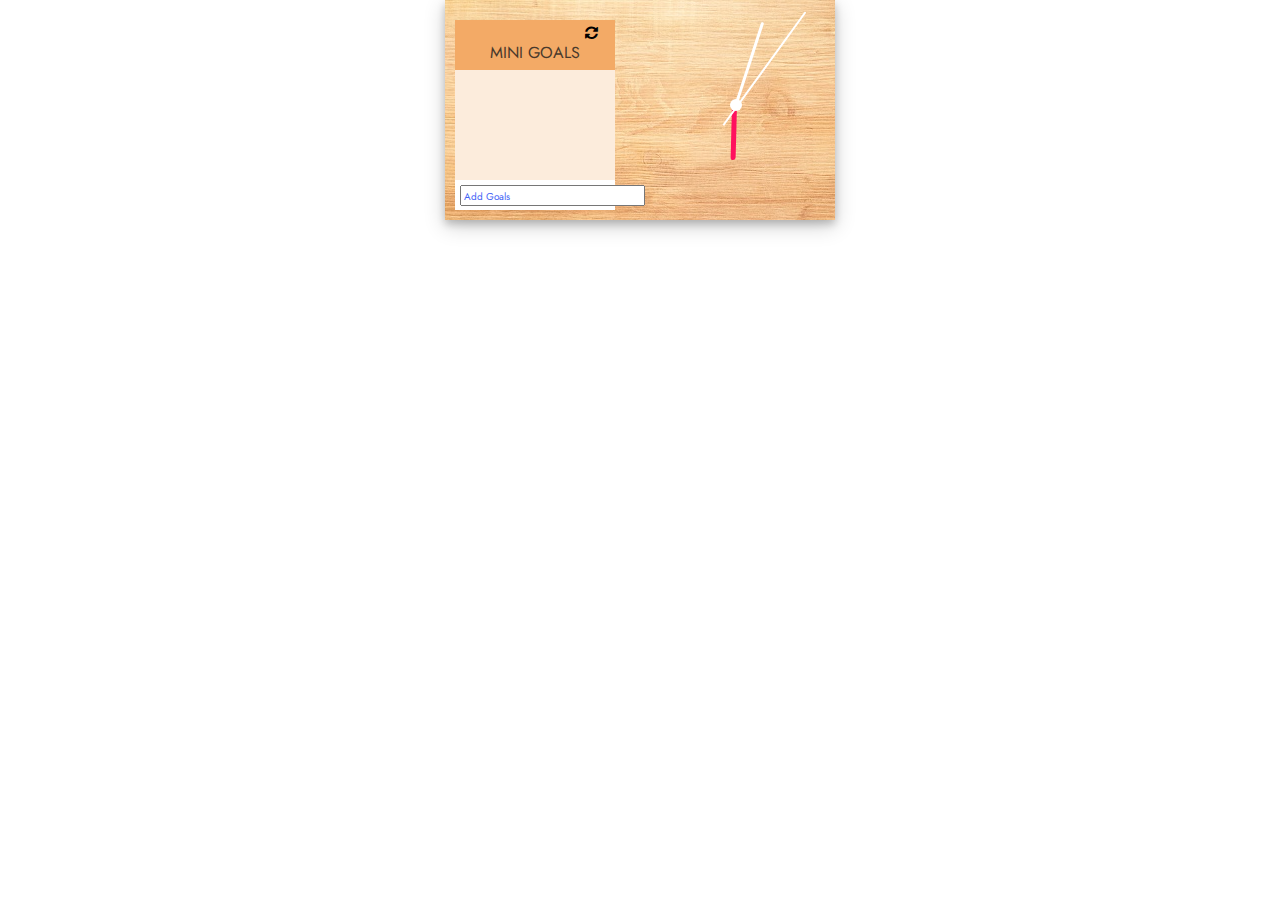
<file: MINI-GOALS/index.html>
<html lang=en>
<head>
	<meta charset = "UTF-8">
	<title> Mini Goals </title>

	<!-- My own styles -->
	<link href="styles/styles.css" rel = "stylesheet">

	<!--Fonts -->
	<link rel="preconnect" href="https://fonts.gstatic.com"> 
	<link href="https://fonts.googleapis.com/css2?family=Jost:wght@300&display=swap" rel="stylesheet">

	<!--Icons -->
	<link href="styles/font-awesome.css" rel="stylesheet">

		<!-- Animation -->
	 <link
    	rel="stylesheet"
    	href="https://cdnjs.cloudflare.com/ajax/libs/animate.css/4.1.1/animate.min.css"/>

</head>
<body>
	<div class="container shadow">
		<div class = "motivational" id="motivationalTextArea">
			<!--<p id="showMotivation"> </p>-->
		</div>
		<span style="float: right;">
			<div class="clock ">
				<div class="hour">
					<div class="hr" id="hr"></div>
				</div>
				<div class="min">
					<div class="mn" id="mn"></div>
				</div>
				<div class="sec">
					<div class="sc" id="sc"></div>
				</div>
			</div>
		</span>
		<div class="header">
			<p class="just-title"> MINI GOALS </p>
			<div class ="clear">
				<i class="fa fa-refresh" aria-hidden="true"></i>
				
			</div>
		</div>

		<div class = "content">
			<ul id="list">
				<!-- WHERE GOAL LIST WOULD BE PUT -->
			</ul>

			
		</div>
		<div class="add-to-do">
			
			<input type="text" id=input placeholder="Add Goals">
		</div>

	</div>

	<script src="scripts/model.js"></script>
	<script src="scripts/view.js"></script>
	<script src="scripts/controller.js"></script>
</body>
</html>
</file>
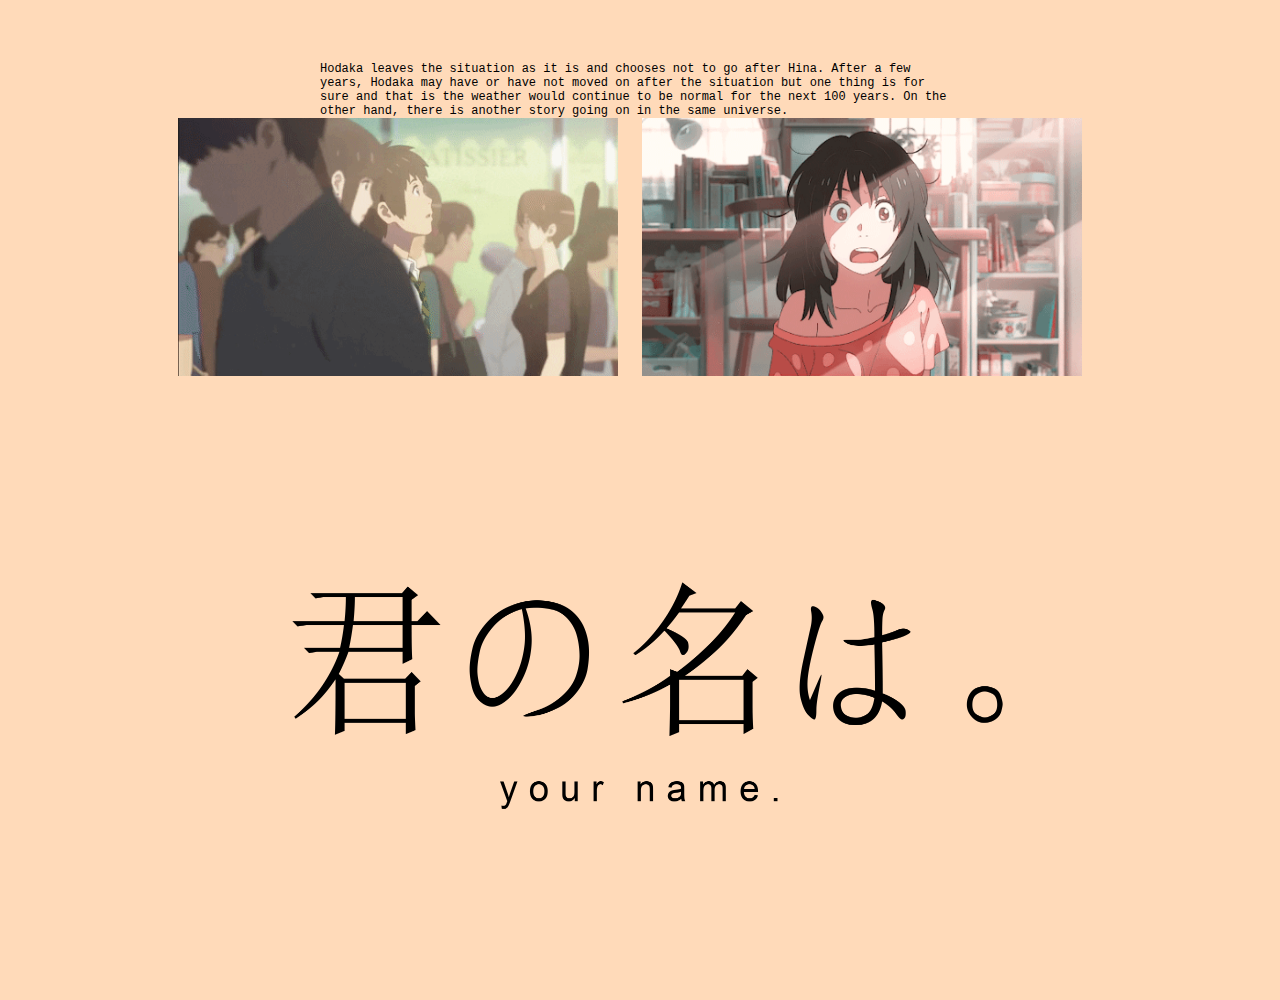
<file: Interactive-Story-1/alt_ending.html>
<html>
	<head>
		<title> Kimi no nawa </title>
		<link rel="icon" href="assets/your_name4.png"/>
		<style>
			body{
				background-color: #FFDAB9;;
			}
			.container {
  				position: relative;
  				text-align: center;
  				color: white;
			}
			.centered1 {
  				position: absolute;
  				top: 10%;
  				left: 50%;
  				transform: translate(-50%, -50%);
			}
			.centered2 {
  				position: absolute;
  				top: 80%;
  				left: 50%;
  				transform: translate(-50%, -50%);
			}
		</style>
	</head>
	<body>
		

		<div class="centered1" style="font-family:courier; font-size:12; color: black;">
			<p> Hodaka leaves the situation as it is and chooses not to go after Hina. After a few years, Hodaka may have or have not moved on after the situation but one thing is for sure and that is the weather would continue to be normal for the next 100 years. On the other hand, there is another story going on in the same universe. </p> 
		</div>

		<div> 
				<img src= 'assets/your_name1.gif' width="440" height="258" style="vertical-align:middle;margin:90px 0px 0px 170px">
				<img src= 'assets/your_name2.gif' width="440" height="258" style="vertical-align:middle;margin:90px 50px 0px 0px; padding: 20px">
				<img src= 'assets/your_name3.png' class="centered2" width="960" height="560">
		</div>

	</body>
</html>
</file>
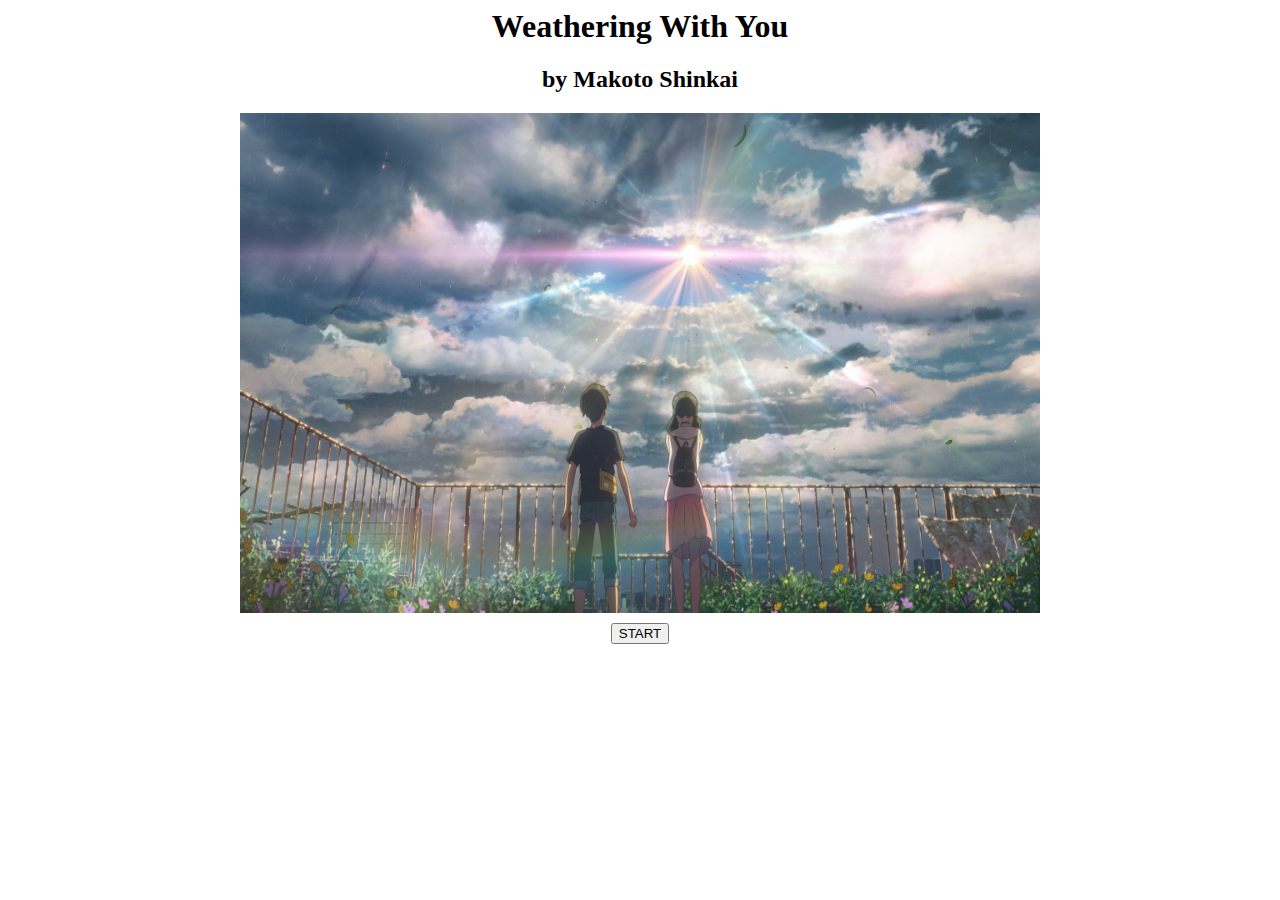
<file: Interactive-Story-1/main_menu.html>
<!-- Main Menu of Weathering With You -->
<html>
	<head>
		<title> Weathering With You </title>
		<link rel="icon" href="assets/icon.png"/>
		<style>
			h1 {text-align: center;}
			h2 {text-align: center;}
			a {
				padding: 10px;
			}
			img {
 				 display: block;
  				 margin-left: auto;
  				 margin-right: auto;	
			}
			.center {
				display: flex;
				justify-content: center;
				align-items: center;

			}

		</style>
	<body>
		<h1> Weathering With You </h1>  
		<h2> by Makoto Shinkai </h2>
		<img src= 'assets/frontpage.jpg' width="800" height="500">
		<div class = "center">
			<a href = "page1.html"> 
				<input type="button" value='START'/>
			</a>
		</div>
	</body>
	</head>
</html>
</file>
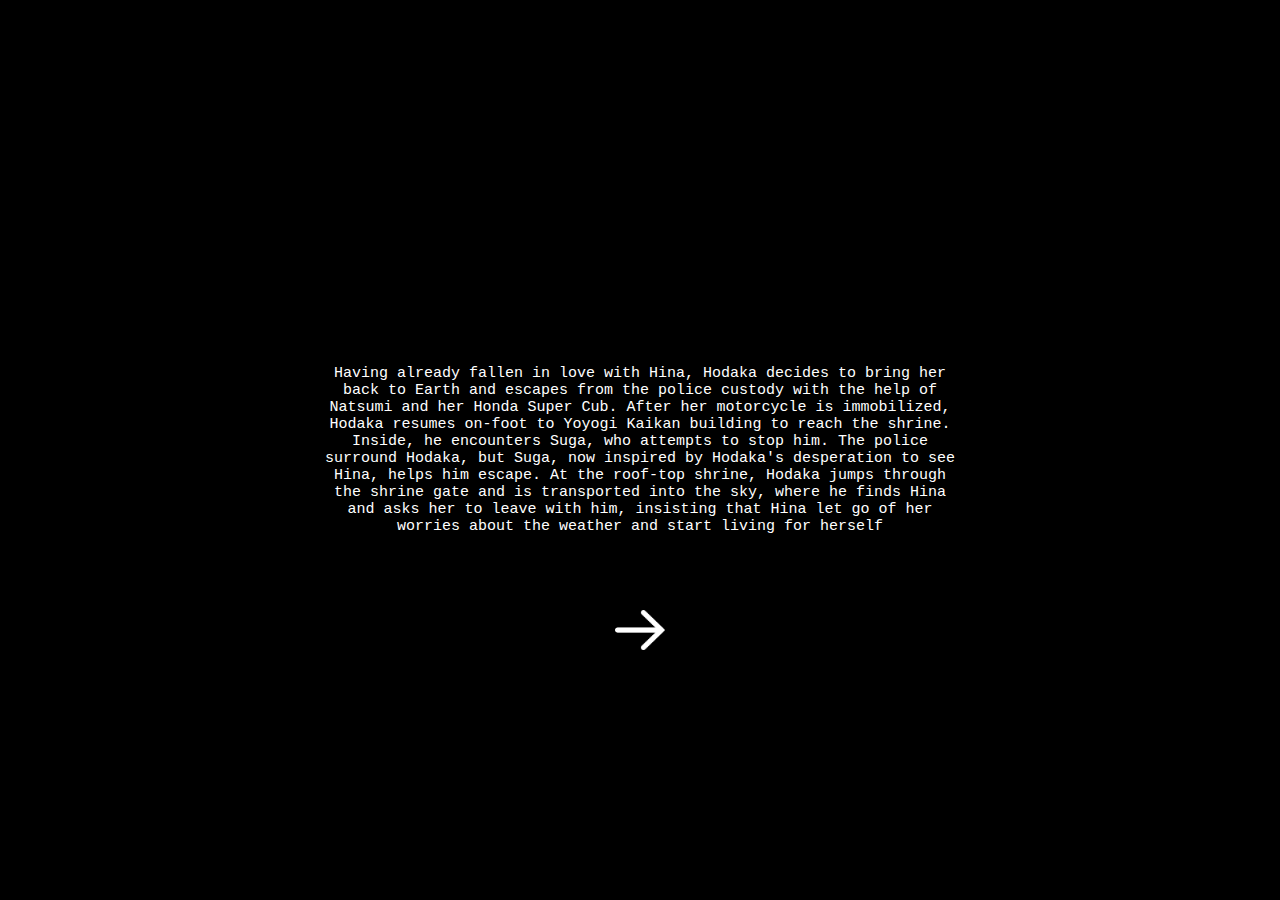
<file: Interactive-Story-1/og_ending.html>
<html>
	<head>
		<title> Weathering With You </title>
		<link rel="icon" href="assets/icon.png"/>
		<style>
			.centered {
  				position: absolute;
  				top: 50%;
  				left: 50%;
  				transform: translate(-50%, -50%);
  				text-align: center;
			}

			.centered2 {
  				position: absolute;
  				top: 70%;
  				left: 50%;
  				transform: translate(-50%, -50%);
  				text-align: center;
			}
		</style>
	</head>
	
	<body style="background-color: black;">
		<div class="centered" style="font-family:courier; font-size:15; color: white;"> Having already fallen in love with Hina, Hodaka decides to bring her back to Earth and escapes from the police custody with the help of Natsumi and her Honda Super Cub. After her motorcycle is immobilized, Hodaka resumes on-foot to Yoyogi Kaikan building to reach the shrine. Inside, he encounters Suga, who attempts to stop him. The police surround Hodaka, but Suga, now inspired by Hodaka's desperation to see Hina, helps him escape. At the roof-top shrine, Hodaka jumps through the shrine gate and is transported into the sky, where he finds Hina and asks her to leave with him, insisting that Hina let go of her worries about the weather and start living for herself</div>

		<div class="centered2">
			<a href="og_ending2.html">
				<img src=assets/white_arrow.png width="50" height="40" alt="next page" title="Next Page" style="margin: 50px">
			</a>
		</div>
	</body>
</html>
</file>
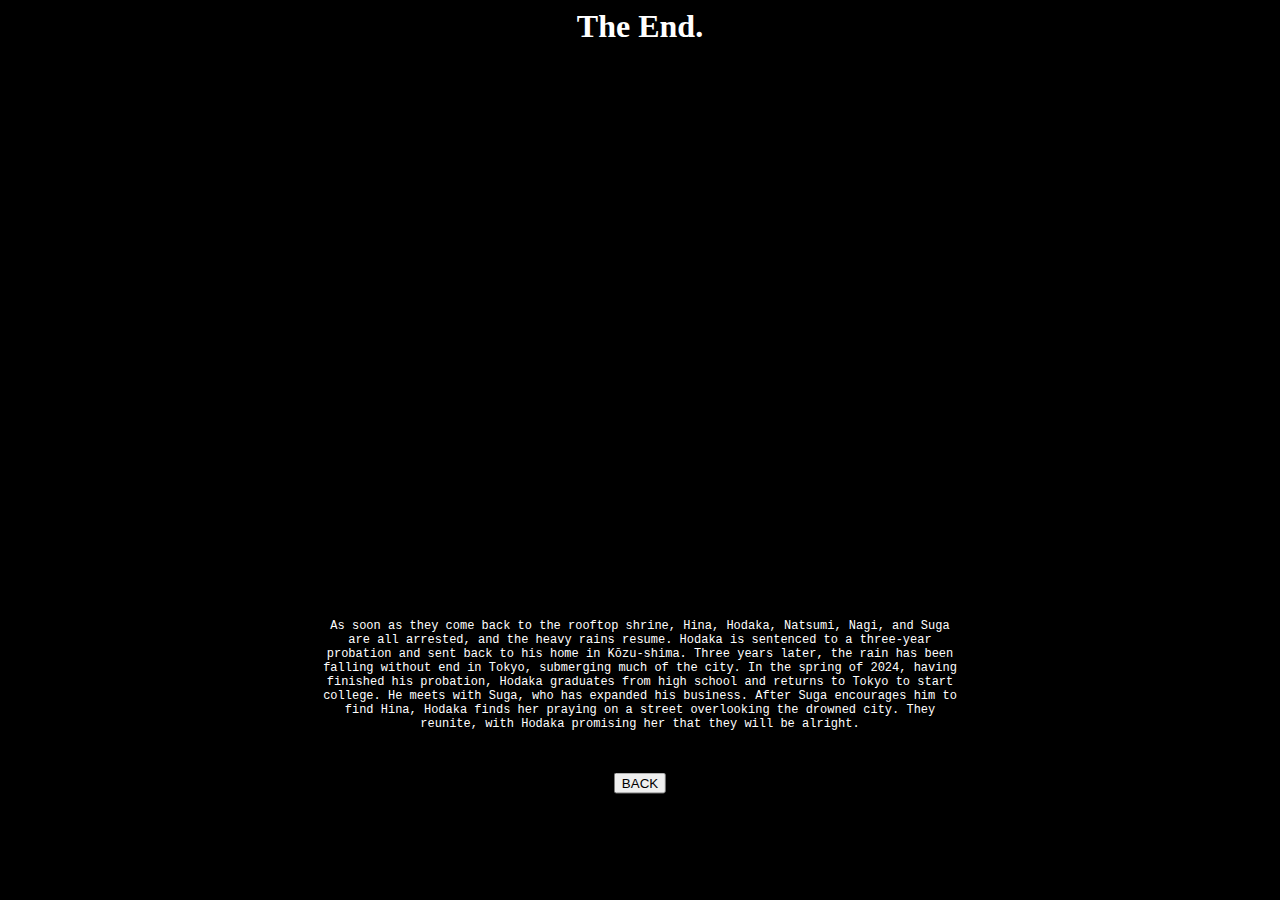
<file: Interactive-Story-1/og_ending3.html>
<html>
	<head>
		<title> Weathering With You </title>
		<link rel="icon" href="assets/icon.png"/>
		<style>
			.centered {
  				position: absolute;
  				top: 40%;
  				left: 50%;
  				transform: translate(-50%, -50%);
  				text-align: center;
			}

			.centered2 {
  				position: absolute;
  				top: 75%;
  				left: 50%;
  				transform: translate(-50%, -50%);
  				text-align: center;
			}
			.centered3 {
  				position: absolute;
  				top: 87%;
  				left: 50%;
  				transform: translate(-50%, -50%);
  				text-align: center;
			}
		</style>
	</head>
	<body style="background-color: black">
		<h1 style="color: white; align-items: center; justify-content: center; display:flex;"> The End. </h1>
		<div class="centered" style="font-family:courier; font-size:15; color: white;">
			<iframe width="560" height="315" src="https://www.youtube.com/embed/1KtEpd9OZx8" frameborder="0" allow="accelerometer; autoplay; clipboard-write; encrypted-media; gyroscope; picture-in-picture" allowfullscreen></iframe>
		</div>
		<div class="centered2" style="font-family:courier; font-size:12; color: white;">
			As soon as they come back to the rooftop shrine, Hina, Hodaka, Natsumi, Nagi, and Suga are all arrested, and the heavy rains resume. Hodaka is sentenced to a three-year probation and sent back to his home in Kōzu-shima.

			Three years later, the rain has been falling without end in Tokyo, submerging much of the city. In the spring of 2024, having finished his probation, Hodaka graduates from high school and returns to Tokyo to start college. He meets with Suga, who has expanded his business. After Suga encourages him to find Hina, Hodaka finds her praying on a street overlooking the drowned city. They reunite, with Hodaka promising her that they will be alright.
		</div> 

		<div class="centered3">
			<a href='main_menu.html'>
				<button class="centered2"> BACK </button>
			<a/>
		</div>
	</body>
</html>
</file>
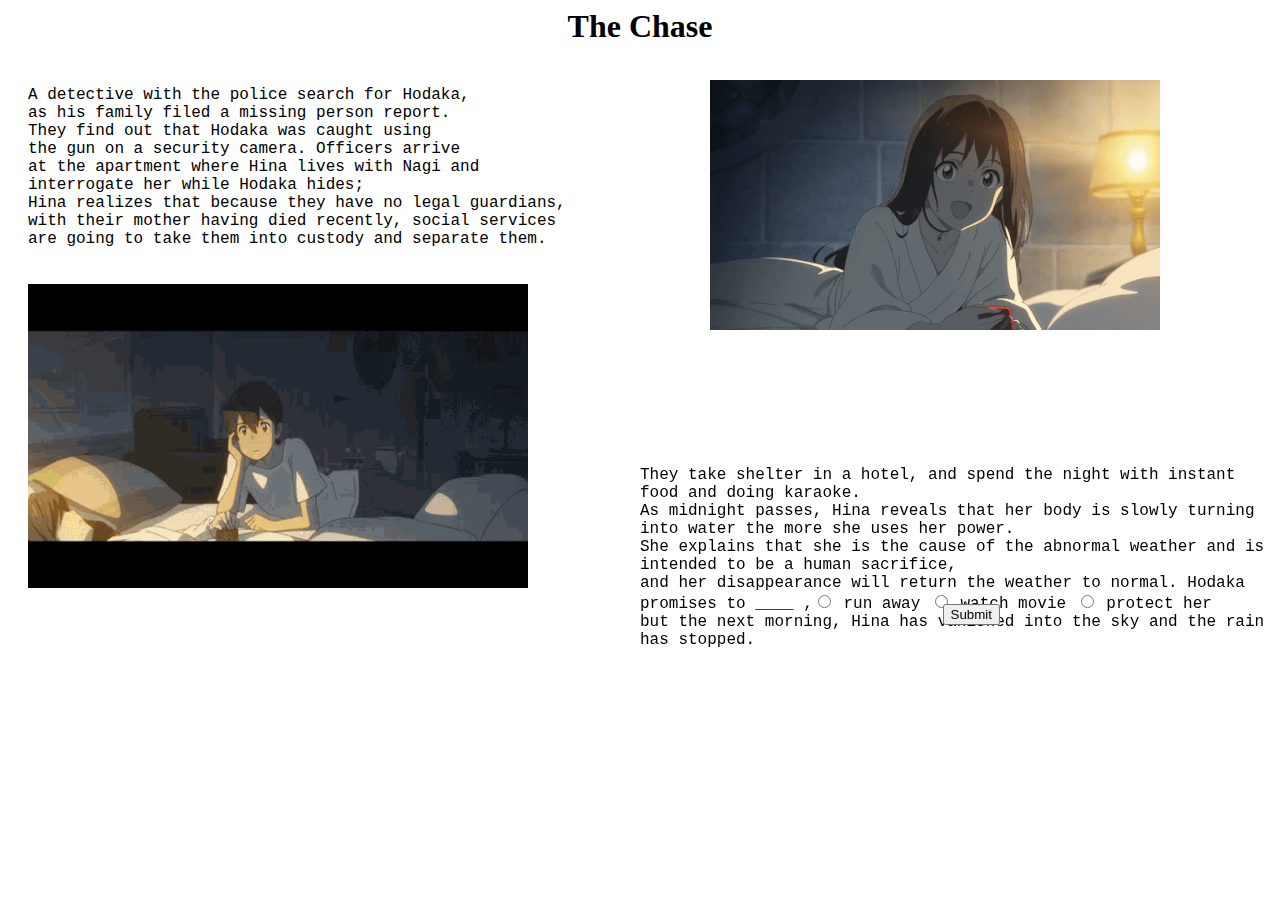
<file: Interactive-Story-1/page5.html>
<html>
	<head>
		<title> Weathering With You </title>
		<link rel="icon" href="assets/icon.png"/>
		<style>
			.center {
				display: flex;
				justify-content: center;
				align-items: center;
			}
			.container {
  				position: relative;
  				text-align: left;
  				color: black;
			}
		</style>
		<script>
			function inputController(){
				if (option3.checked){
					parent.location='page6.html';
				}
				else{
					parent.location='end.html';
				}
			}
		</script>
	</head>
	<body>
		<h1 class="center"> The Chase </h1>
		<p style="text-align: left; font-family:courier; font-size: 16; padding: 20px" >
			A detective with the police search for Hodaka, <br>as his family filed a missing person report. <br>They find out that Hodaka was caught using <br>the gun on a security camera. Officers arrive <br>at the apartment where Hina lives with Nagi and <br>interrogate her while Hodaka hides; <br>Hina realizes that because they have no legal guardians, <br>with their mother having died recently, social services <br>are going to take them into custody and separate them. 
			<br>
			<div>
				<img src="assets/page_5b.gif" width=500 height=304 style="position: relative; left:20px"/>
			</div>
			
		</p>
		<p style="text-align: left; font-family:courier; font-size: 16; position: fixed; left: 50%; top: 50%" >
			They take shelter in a hotel, and spend the night with instant food and doing karaoke.<br> As midnight passes, Hina reveals that her body is slowly turning into water the more she uses her power.<br> She explains that she is the cause of the abnormal weather and is intended to be a human sacrifice, <br>and her disappearance will return the weather to normal. Hodaka promises to ____ ,<input type="radio" id='option1' name='input-name' value='run-away'> <label>run away </label>
			 <input type="radio" id='option2' name='input-name' value='watch-movie'> <label>watch movie </label>
			 <input type="radio" id='option3' name='input-name' value='protect'> <label>protect her</label><br>  but the next morning, Hina has vanished into the sky and the rain has stopped.

		</p>
		
		<div >
			<img src="assets/page_5a.gif" width = 450 height=250 style="position: absolute; top: 80px; right:120px;"/>
			<input type='button' onClick="inputController()" value='Submit' style="position:fixed; right:280">
		</div>
	</body>
</html>
</file>
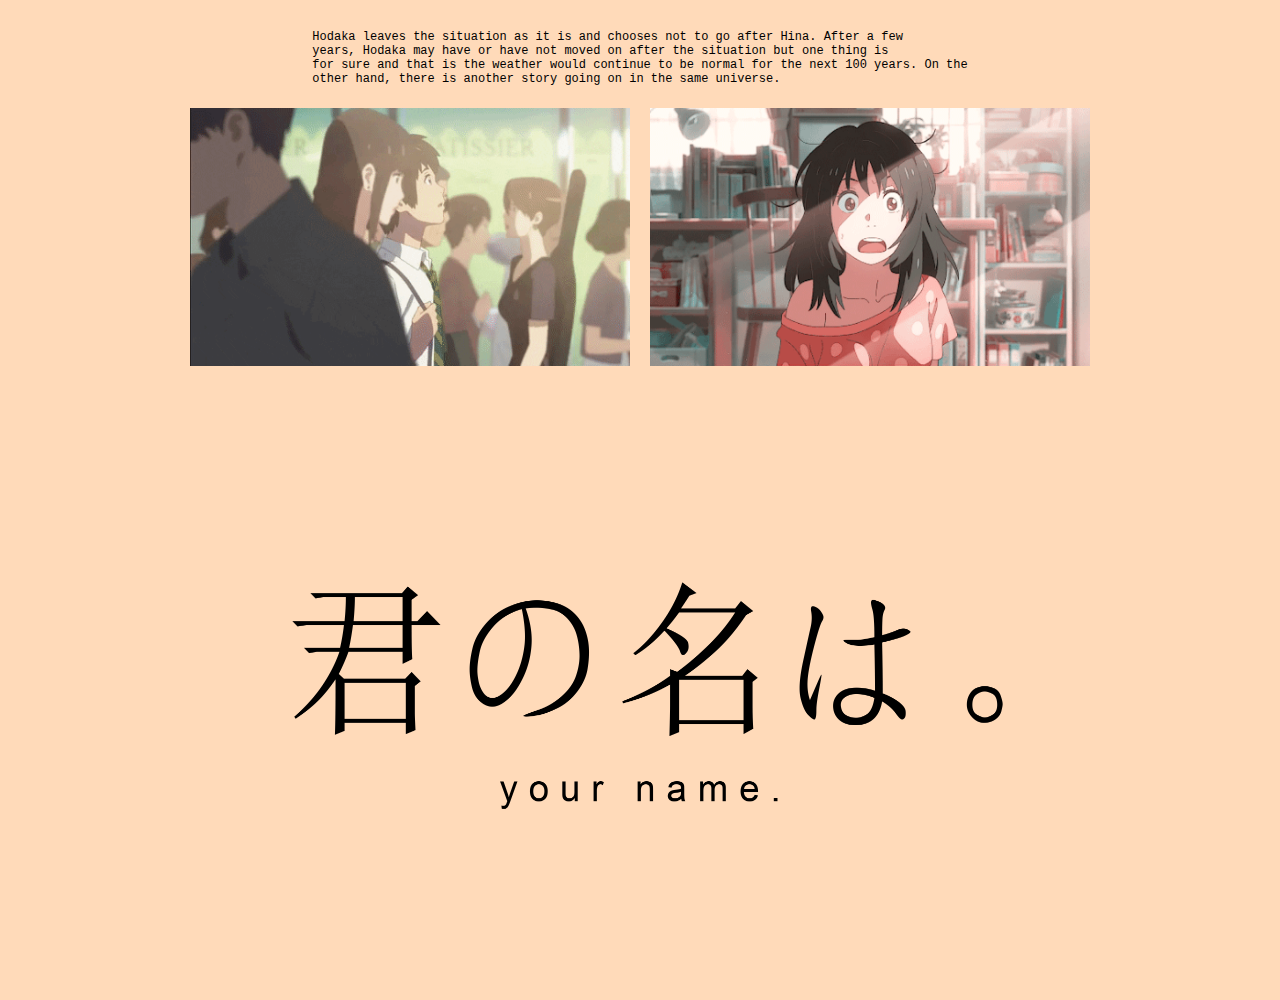
<file: Interactive-Story-Refactored/alt_ending.html>
<html>
	<head>
		<title> Kimi no nawa </title>
		<link rel="icon" href="assets/your_name4.png"/>
		<link href='styles/styles.css' rel="stylesheet">
		<link href="https://fonts.googleapis.com/css?family=Bangers" rel="stylesheet">

	</head>
	<body class="peach-color">
		
		<div class="alt-setting" style="padding-top: 10">
			<p> Hodaka leaves the situation as it is and chooses not to go after Hina. After a few<br> years, Hodaka may have or have not moved on after the situation but one thing is<br> for sure and that is the weather would continue to be normal for the next 100 years. On the<br> other hand, there is another story going on in the same universe. </p> 
		</div>

		<div class = "page-trial" style="padding-top: 10"> 
				<img src= 'assets/your_name1.gif' width="440" height="258" style="padding-right: 20">
				<img src= 'assets/your_name2.gif' width="440" height="258">
				<img src= 'assets/your_name3.png' class="alt-centered2" width="960" height="560">
		</div>

	</body>
</html>
</file>
<file: MINI-GOALS/styles/styles.css>
body{
    padding: 0;
    margin: 0;
    background-color: none;
    font-family: 'Jost', sans-serif;
    color: #4a3a2c;

}
/*---- GOALS ----*/
.container {
	padding:10px;
    padding-top: 20px;
	width: 370px;
	margin: 0 auto;
    background-image: url(../assets/background.jpg);

}

.header {
	width: 160px;
	height: 45px;
	background-color: #f3aa66;
	position: relative;
	padding-top: 5px;
    color: #4a3a2c;
    
}

.just-title{
	position: relative;
	text-align: center;

}

.content{
    width:160px;
    height: 110px;
    max-height:150px;
    background-color: #fcecdc; 

    overflow: auto;
}

.content ul{
    padding:0;
    margin:0;
}

.item{
    width:160px;
    height: 30px;
    min-height: 30px;
    position: relative;
    list-style: none;
    padding: 0;
    margin: 0;
    color:#4a3a2c;
}

.item i.co{
    position: absolute;
    font-size: 25px;
    padding-left:5px;
    left:15px;
    top:10px;
}
.item i.co:hover{
    cursor: pointer;
}
.fa-check-circle{
	padding-left: 5px;
}

.item p.text{
    position: absolute;
    padding:0;
    margin:0;
    font-size: 15px;
    left:40px;
    top:5px;
    max-width:285px;
}

.lineThrough{
    text-decoration: line-through;
}
.item i.de{
    position: absolute;
    font-size: 15px;
    right:15px;
    top:8px;

}
.item i.de:hover{
    color:#af0000;
    cursor: pointer;
}

.clear{
    width : 30px;
    height: 30px;
    position: absolute;
    right:0px;
    top: 5px;
    color:#4a3a2c;
}

.clear i{
    font-size: 15px;
    color: black;
}

.clear i:hover{
    cursor: pointer;
    text-shadow: 1px 3px 5px #000;
    transform: rotate(45deg);
}

.add-to-do{
    position: relative;
    width: 150px;
    height:20px;
    background-color: #FFF;
    padding: 5px;
}

/*in add-to-do id: input */;
.add-to-do input{
    position: absolute;
    left: 50px;
    height: 35px;
    width: 150px;
    background-color: transparent;
    border: none;
    font-size: 20px;
}

.add-to-do input::-webkit-input-placeholder { /* Chrome/Opera/Safari */
    color: #4162f6;
    font-family: 'Jost', sans-serif;
    font-size: 10px;
  }

 /*---- MOTIVATIONAL QUOTES------ */
 .motivational{
 	text-align: center;
 	position: relative;

 }

 /* -----CLOCK----- */

 .clock{

    width: 150px;
    height: 150px;
    display: flex;
    position: relative;
    justify-content: center;
    align-items: center;
    background-size: cover;

}

.clock:before
{
    /* circle*/
    content: '';
    position: relative;
    width: 12px;
    height: 12px;
    top: 10px; /* new  */
    right: 14px;
    background: #fff;
    border-radius: 50%;
    z-index: 10000;
    /*opacity: 0.6*/
}

.clock .hour,
.clock .min,
.clock .sec{
    
    position: absolute;
}

/* POSITION */
.clock .hour, .hr{

    width: 160px;
    height: 110px;
    right: 4.9px; /* new */
    top: 15px;
}

.clock .min, .mn{

    width: 190px;
    height: 170px;
    right: -2.9px;
    top: -1;
}

.clock .sec, .sc{

    width: 230px;
    height: 230px;
    top: -15;
    right: -14;

}

.hr, .mn, .sc{
    display: flex;
    justify-content: center;
    position: absolute;
    border-radius: 50%; 
}

/*HEIGHTS*/
.hr:before{
    
    content: '';
    position: absolute;
    width: 5px;
    height: 55px; /* for changing the size */
    background: #ff105e;
    z-index: 10;
    border-radius: 6px 6px 0 0 ;

}
.mn:before{
    
    content: '';
    position: absolute;
    width: 3px;
    height: 90px;
    background: #fff;
    z-index: 11;
    border-radius: 6px 6px 0 0 ;
}
.sc:before
{
    content: '';
    position: absolute;
    width: 2px;
    height: 140px;
    background: #fff;
    z-index: 12;
    border-radius: 6px 6px 0 0 ;
}

/*----ADD ONS---- */

.shadow{
  box-shadow: 0 4px 8px 0 rgba(0, 0, 0, 0.2), 0 6px 20px 0 rgba(0, 0, 0, 0.19);
}
</file>
<file: Interactive-Story-Refactored/styles/styles.css>
/* HW2 stylesheets */



.main-menu-bg{
  background-image: url("../assets/main_menu1.gif"); /*elipsis is a must */
  background-repeat: no-repeat;
  background-attachment: fixed;

}
.center {
	display: flex;
	justify-content: center;
	align-items: center;

}

.heading-center {
  display: flex;
  justify-content:center;
	text-align: center;
}

.top-center{
 	display: grid;
  	margin-left: auto;
  	margin-right: auto;	
}

.center-left-picture {
	verical-align: middle;
	margin: 0px 0px 0px 170px;
  width: 36.40%
}

.center-right-picture{
	verical-align: middle;
	margin: 0px 50px 0px 0px;
  width: 36.40%;
}

.page-five{
	text-align:left;
	font-family:courier;
	font-size: 16;
}

.page-six{
	font-family:courier;
	font-size:13;
}

.page-fourA{
    position: absolute;
    top: 86%;
    left: 32.5%;
    transform: translate(-50%, -50%);
    text-align: center;
}
.page-fourB{
    display: block;
    justify-content: space-around;
    padding-left: 180;

    
}

.bg-image-page-six{
	background-image: url("../assets/page_6clouds.png"); /*elipsis is a must */
	background-repeat: no-repeat;
  	background-attachment: fixed;

}

/* Orginal Ending */
/*and end.html */
.og-ending-bg-color{
	background-color: black;
}

.og-centered {
  	position: absolute;
  	top: 50%;
  	left: 50%;
  	transform: translate(-50%, -50%);
  	text-align: center;
    display:flex;
}
.og-centered2 {
  	position: absolute;
  	top: 70%;
  	left: 50%;
  	transform: translate(-50%, -50%);
  	text-align: center;
    justify-content: center;
    display:flex;
}

.og-centered3{
	position: absolute;
  	top: 80%;
  	left: 50%;
  	transform: translate(-50%, -50%);
  	text-align: center;
}

.og-centered4{
	position: absolute;
  	top: 40%;
  	left: 50%;
  	transform: translate(-50%, -50%);
  	ext-align: center;
}

.og-centered5{
	position: absolute;
	top: 75%;
  	left: 50%;
  	transform: translate(-50%, -50%);
  	text-align: center;
}

.og-centered6{
	position: absolute;
  	top: 87%;
  	left: 50%;
  	transform: translate(-50%, -50%);
  	text-align: center;
}

/* alternate ending */
.peach-color{
	background-color: #FFDAB9;
}

.alt-centered1{
	position: absolute;
  	top: 10%;
  	left: 50%;
  	transform: translate(-50%, -50%);
}

.alt-centered2{
	position: absolute;
  	top: 80%;
  	left: 50%;
  	transform: translate(-50%, -50%);
}

.alt-setting{
	font-family:courier;
	font-size:12;
	color:black;
  display: flex;
  justify-content: center;
}
.alt-image-1{
	vertical-align:middle;
	margin: 90px 0px 0px 170px;
}

.alt-image-2{
	vertical-align:middle;
	margin:90px 50px 0px;
	padding: 20px
}

.ending{
    position: absolute;
    top: 55%;
    left: 50%;
    transform: translate(-50%, -50%);
}

.page-one{
  font-family:courier;
  font-size:13;
  display: flex;
  text-align: justify;
  justify-content: center;
  padding: 1.0em;
  position: relative;

}


.page-three{
  font-family:courier;
  font-size:13;
  display: block;
  padding: 1.0em;
  text-align: center;
  justify-content: center;
}

.page-trial{
  display: flex;
  justify-content: center;

}

.page-fiveB{
  float: right;
  justify-content:flex-end;
  display: flex;
}

.page-fiveC{
  display: flex;
  justify-content:flex-start;
  position: fixed;

}
.page-fiveD{
  float: left;
  justify-content:flex-start;
  
  padding-right: 14;
  padding-left: 20;
  padding-bottom: 100
}

.page-fiveE{
  padding-right: 50;
  padding-left: 20;
  padding-bottom: 100
}

.page-submit{

  top:500;
}

.Mont-font{
  font-family: 'Montserrat';
}
</file>
